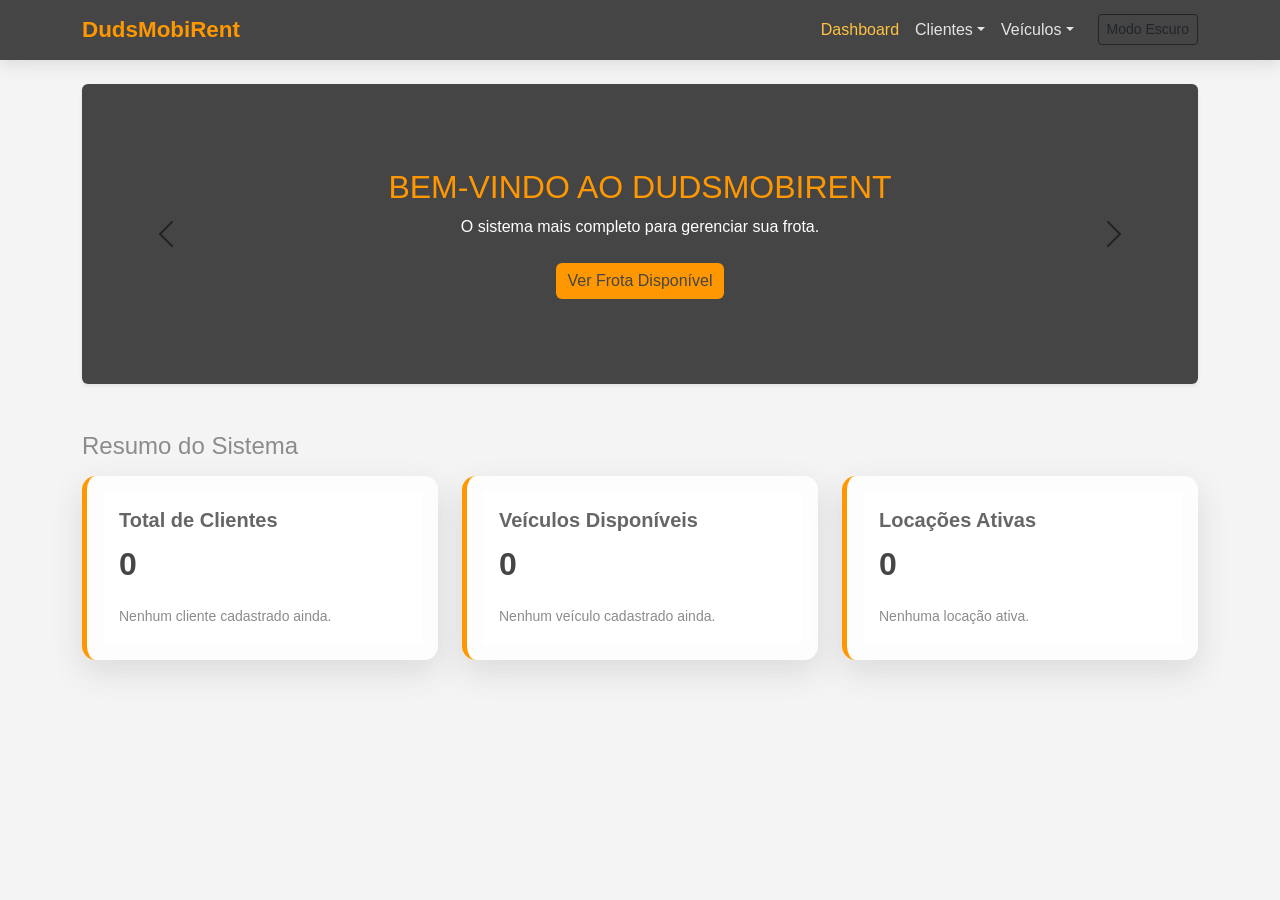
<file: index.html>
<!DOCTYPE html>
<html lang="pt-BR">
<head>
    <meta charset="UTF-8">
    <meta name="viewport" content="width=device-width, initial-scale=1.0">
    <title>DudsMobiRent - Sistema de Aluguel de Veículos</title>
    <link href="css/bootstrap.min.css" rel="stylesheet">
    <link rel="stylesheet" href="css/style.css">
</head>
<body>

    <nav class="navbar navbar-expand-lg navbar-custom">
        <div class="container">
            <a class="navbar-brand" href="index.html">DudsMobiRent</a>
            <button class="navbar-toggler bg-light" type="button" data-bs-toggle="collapse" data-bs-target="#navbarNav">
                <span class="navbar-toggler-icon"></span>
            </button>
            <div class="collapse navbar-collapse" id="navbarNav">
                <ul class="navbar-nav ms-auto">
                    <li class="nav-item"><a class="nav-link active" href="index.html">Dashboard</a></li>
                    <li class="nav-item dropdown">
                        <a class="nav-link dropdown-toggle" href="#" data-bs-toggle="dropdown">Clientes</a>
                        <ul class="dropdown-menu">
                            <li><a class="dropdown-item" href="clientes/clientes_cadastro.html">Cadastrar Cliente</a></li>
                            <li><a class="dropdown-item" href="clientes/clientes_lista.html">Listar Clientes</a></li>
                        </ul>
                    </li>
                    <li class="nav-item dropdown">
                        <a class="nav-link dropdown-toggle" href="#" data-bs-toggle="dropdown">Veículos</a>
                        <ul class="dropdown-menu">
                            <li><a class="dropdown-item" href="veiculos/veiculos_cadastro.html">Cadastrar Veículo</a></li>
                            <li><a class="dropdown-item" href="veiculos/veiculos_lista.html">Listar Veículos</a></li>
                        </ul>
                    </li>
                </ul>
                <button id="themeToggleBtn" class="btn btn-outline-light btn-sm ms-lg-3 mt-3 mt-lg-0" type="button">Modo Escuro</button>
            </div>
        </div>
    </nav>

    <main class="container mt-4">
        
        <div id="ofertasCarousel" class="carousel slide mb-5 shadow-sm rounded">
            <div class="carousel-inner rounded">
                <div class="carousel-item carousel-card carousel-card-dark active">
                    <div class="d-flex flex-column justify-content-center align-items-center h-100 text-white text-center p-4">
                        <h2 class="text-orange">BEM-VINDO AO DUDSMOBIRENT</h2>
                        <p>O sistema mais completo para gerenciar sua frota.</p>
                        <a href="veiculos/veiculos_lista.html" class="btn btn-custom mt-2">Ver Frota Disponível</a>
                    </div>
                </div>
                <div class="carousel-item carousel-card carousel-card-medium">
                    <div class="d-flex flex-column justify-content-center align-items-center h-100 text-white text-center p-4">
                        <h2 class="text-light-orange">Oferta de Fim de Semana!</h2>
                        <p>Descontos de até 20% no aluguel de SUVs.</p>
                    </div>
                </div>
            </div>
            <button class="carousel-control-prev" type="button" data-bs-target="#ofertasCarousel" data-bs-slide="prev">
                <span class="carousel-control-prev-icon" aria-hidden="true"></span>
            </button>
            <button class="carousel-control-next" type="button" data-bs-target="#ofertasCarousel" data-bs-slide="next">
                <span class="carousel-control-next-icon" aria-hidden="true"></span>
            </button>
        </div>

        <h4 class="mb-3 text-light-gray">Resumo do Sistema</h4>
        <div class="row">
            <div class="col-md-4 mb-3">
                <div class="card card-dashboard p-3">
                    <div class="card-body">
                        <h5 class="card-title">Total de Clientes</h5>
                        <p class="card-text-highlight" id="totalClientsCount">0</p>
                        <small class="text-light-gray" id="clientsSummaryText">Nenhum cliente cadastrado ainda.</small>
                    </div>
                </div>
            </div>
            <div class="col-md-4 mb-3">
                <div class="card card-dashboard p-3">
                    <div class="card-body">
                        <h5 class="card-title">Veículos Disponíveis</h5>
                        <p class="card-text-highlight" id="availableVehiclesCount">0</p>
                        <small class="text-light-gray" id="vehiclesSummaryText">Nenhum veículo disponível.</small>
                    </div>
                </div>
            </div>
            <div class="col-md-4 mb-3">
                <div class="card card-dashboard p-3">
                    <div class="card-body">
                        <h5 class="card-title">Locações Ativas</h5>
                        <p class="card-text-highlight" id="activeRentalsCount">0</p>
                        <small class="text-light-gray" id="rentalsSummaryText">Nenhuma locação ativa.</small>
                    </div>
                </div>
            </div>
        </div>

    </main>

    <script src="js/bootstrap.bundle.min.js"></script>
    <script src="js/script.js"></script>
</body>
</html>
</file>
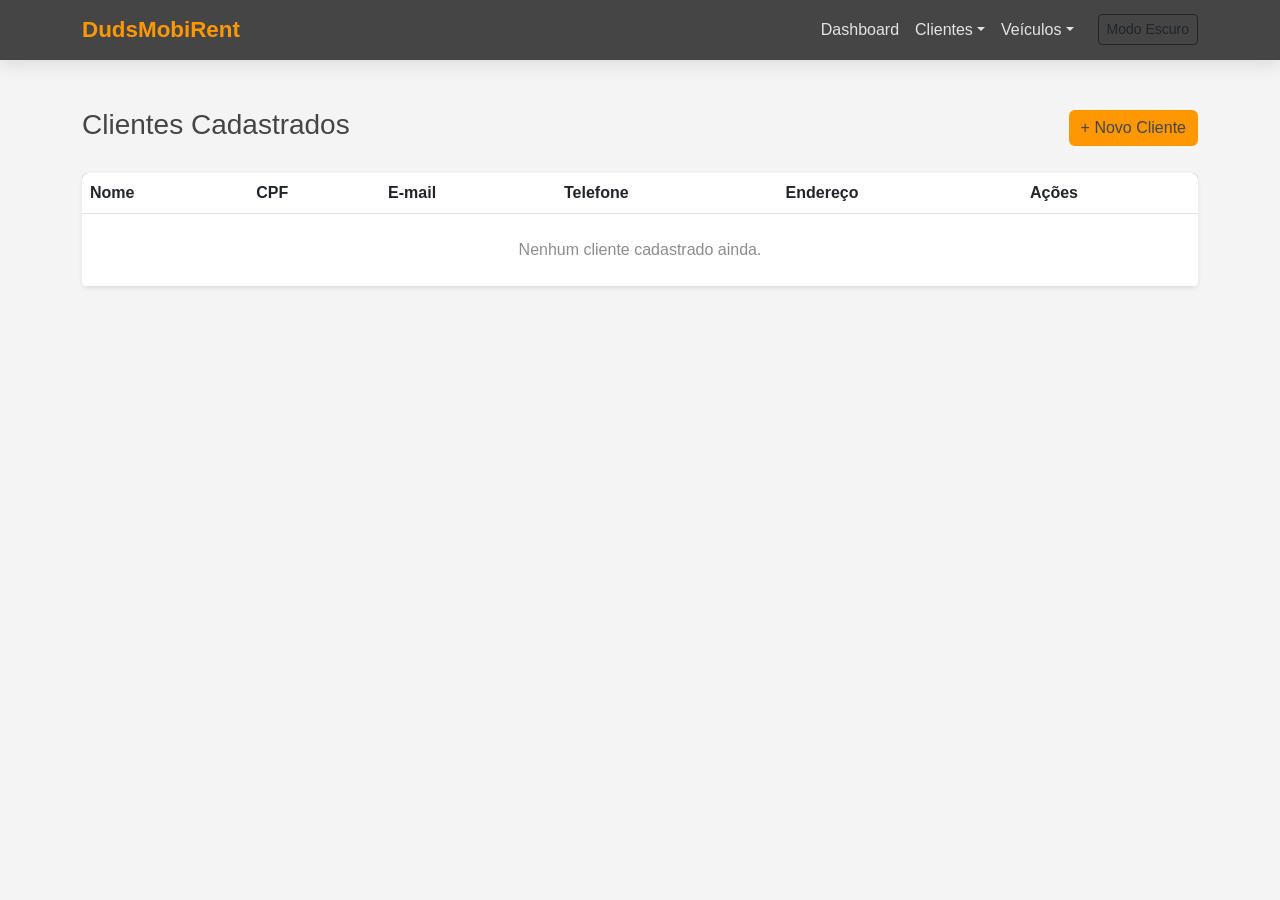
<file: clientes/clientes_lista.html>
<!DOCTYPE html>
<html lang="pt-BR">
<head>
    <meta charset="UTF-8">
    <title>Lista de Clientes - DudsMobiRent</title>
    <link href="../css/bootstrap.min.css" rel="stylesheet">
    <link rel="stylesheet" href="../css/style.css">
</head>
<body>
    <nav class="navbar navbar-expand-lg navbar-custom">
        <div class="container">
            <a class="navbar-brand" href="../index.html">DudsMobiRent</a>
            <button class="navbar-toggler bg-light" type="button" data-bs-toggle="collapse" data-bs-target="#navbarNav">
                <span class="navbar-toggler-icon"></span>
            </button>
            <div class="collapse navbar-collapse" id="navbarNav">
                <ul class="navbar-nav ms-auto">
                    <li class="nav-item"><a class="nav-link" href="../index.html">Dashboard</a></li>
                    <li class="nav-item dropdown">
                        <a class="nav-link dropdown-toggle" href="#" data-bs-toggle="dropdown">Clientes</a>
                        <ul class="dropdown-menu">
                            <li><a class="dropdown-item" href="clientes_cadastro.html">Cadastrar Cliente</a></li>
                            <li><a class="dropdown-item" href="clientes_lista.html">Listar Clientes</a></li>
                        </ul>
                    </li>
                    <li class="nav-item dropdown">
                        <a class="nav-link dropdown-toggle" href="#" data-bs-toggle="dropdown">Veículos</a>
                        <ul class="dropdown-menu">
                            <li><a class="dropdown-item" href="../veiculos/veiculos_cadastro.html">Cadastrar Veículo</a></li>
                            <li><a class="dropdown-item" href="../veiculos/veiculos_lista.html">Listar Veículos</a></li>
                        </ul>
                    </li>
                </ul>
                <button id="themeToggleBtn" class="btn btn-outline-light btn-sm ms-lg-3 mt-3 mt-lg-0" type="button">Modo Escuro</button>
            </div>
        </div>
    </nav>

    <main class="container mt-5">
        <div class="d-flex justify-content-between align-items-center mb-4">
            <h3 class="page-title">Clientes Cadastrados</h3>
            <a href="clientes_cadastro.html" class="btn btn-custom"> + Novo Cliente</a>
        </div>

        <div class="table-responsive shadow-sm bg-panel rounded">
            <table class="table table-hover table-custom mb-0">
                <thead>
                    <tr>
                        <th>Nome</th>
                        <th>CPF</th>
                        <th>E-mail</th>
                        <th>Telefone</th>
                        <th>Endereço</th>
                        <th>Ações</th>
                    </tr>
                </thead>
                <tbody id="clientsTableBody">
                </tbody>
            </table>
        </div>
    </main>

    <script src="../js/bootstrap.bundle.min.js"></script>
    <script src="../js/script.js"></script>
</body>
</html>
</file>
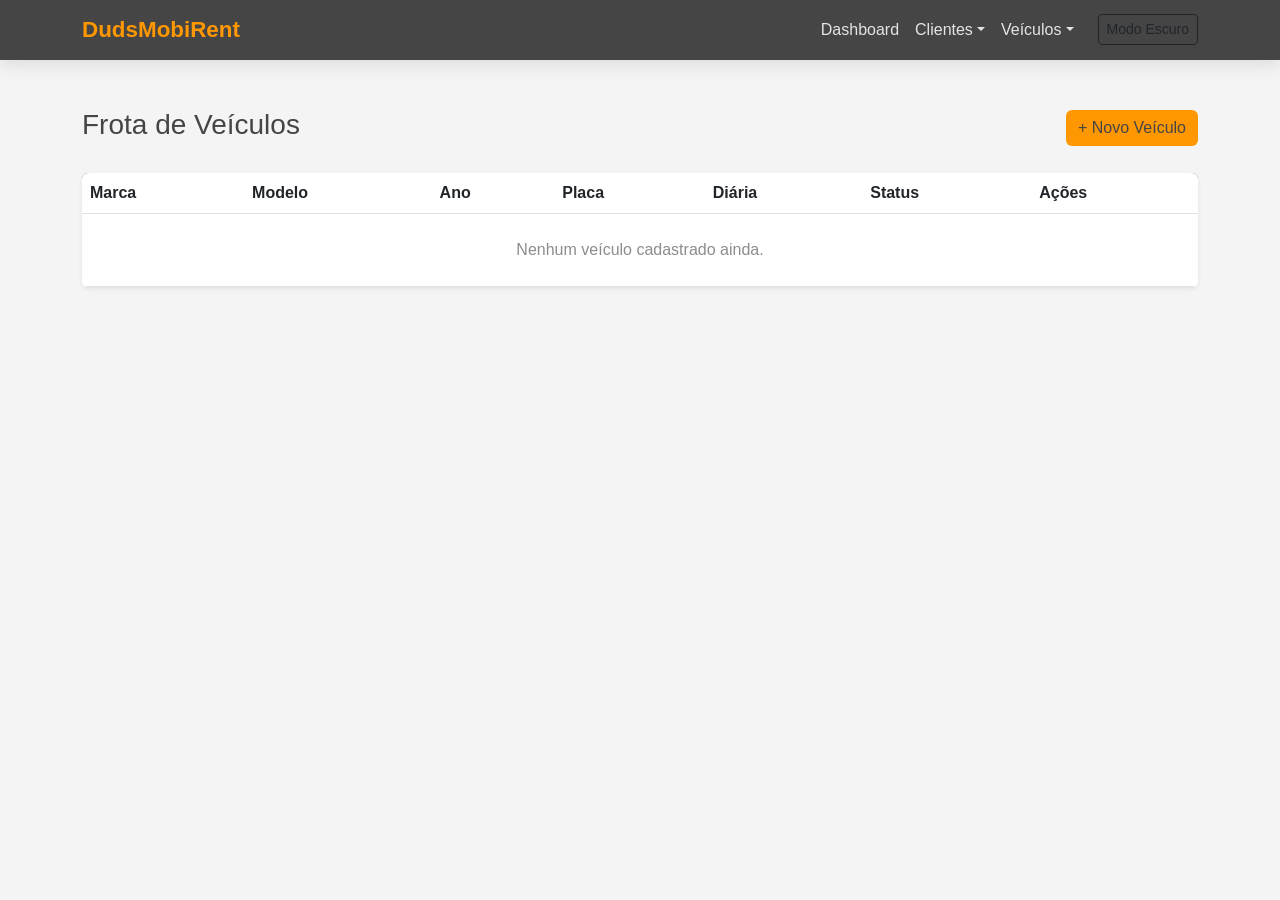
<file: veiculos/veiculos_lista.html>
<!DOCTYPE html>
<html lang="pt-BR">
<head>
    <meta charset="UTF-8">
    <title>Lista de Veículos - DudsMobiRent</title>
    <link href="../css/bootstrap.min.css" rel="stylesheet">
    <link rel="stylesheet" href="../css/style.css">
</head>
<body>
    <nav class="navbar navbar-expand-lg navbar-custom">
        <div class="container">
            <a class="navbar-brand" href="../index.html">DudsMobiRent</a>
            <button class="navbar-toggler bg-light" type="button" data-bs-toggle="collapse" data-bs-target="#navbarNav">
                <span class="navbar-toggler-icon"></span>
            </button>
            <div class="collapse navbar-collapse" id="navbarNav">
                <ul class="navbar-nav ms-auto">
                    <li class="nav-item"><a class="nav-link" href="../index.html">Dashboard</a></li>
                    <li class="nav-item dropdown">
                        <a class="nav-link dropdown-toggle" href="#" data-bs-toggle="dropdown">Clientes</a>
                        <ul class="dropdown-menu">
                            <li><a class="dropdown-item" href="../clientes/clientes_cadastro.html">Cadastrar Cliente</a></li>
                            <li><a class="dropdown-item" href="../clientes/clientes_lista.html">Listar Clientes</a></li>
                        </ul>
                    </li>
                    <li class="nav-item dropdown">
                        <a class="nav-link dropdown-toggle" href="#" data-bs-toggle="dropdown">Veículos</a>
                        <ul class="dropdown-menu">
                            <li><a class="dropdown-item" href="veiculos_cadastro.html">Cadastrar Veículo</a></li>
                            <li><a class="dropdown-item" href="veiculos_lista.html">Listar Veículos</a></li>
                        </ul>
                    </li>
                </ul>
                <button id="themeToggleBtn" class="btn btn-outline-light btn-sm ms-lg-3 mt-3 mt-lg-0" type="button">Modo Escuro</button>
            </div>
        </div>
    </nav>

    <main class="container mt-5">
        <div class="d-flex justify-content-between align-items-center mb-4">
            <h3 class="page-title">Frota de Veículos</h3>
            <a href="veiculos_cadastro.html" class="btn btn-custom"> + Novo Veículo</a>
        </div>

        <div class="table-responsive shadow-sm bg-panel rounded">
            <table class="table table-hover table-custom mb-0">
                <thead>
                    <tr>
                        <th>Marca</th>
                        <th>Modelo</th>
                        <th>Ano</th>
                        <th>Placa</th>
                        <th>Diária</th>
                        <th>Status</th>
                        <th>Ações</th>
                    </tr>
                </thead>
                <tbody id="vehiclesTableBody">
                </tbody>
            </table>
        </div>
    </main>

    <script src="../js/bootstrap.bundle.min.js"></script>
    <script src="../js/script.js"></script>
</body>
</html>
</file>
<file: css/style.css>
:root {
    --dark-gray: #454546;
    --med-gray: #666666;
    --light-gray: #8c8c8c;
    --orange: #ff9800;
    --light-orange: #ffc340;
    --surface: rgba(255, 255, 255, 0.855);
    --surface-soft: rgba(69, 69, 70, 0.06);
    --shadow: rgba(69, 69, 70, 0.14);
    --text-primary: var(--dark-gray);
    --text-secondary: var(--light-gray);
    --panel-border: rgba(69, 69, 70, 0.12);
}

[data-bs-theme="dark"] {
    --surface: #4c4c52;
    --surface-soft: #2f2f33;
    --shadow: rgba(0, 0, 0, 0.35);
    --text-primary: #f4f6f9;
    --text-secondary: #d1d1d1;
    --panel-border: rgba(255, 152, 0, 0.2);
}

[data-bs-theme="dark"] .card-dashboard .card-title,
[data-bs-theme="dark"] .card-dashboard .card-text-highlight,
[data-bs-theme="dark"] .card-dashboard,
[data-bs-theme="dark"] .card-dashboard .card-body {
    color: #ffffff;
}

body {
    background-color: var(--surface-soft);
    font-family: 'Segoe UI', Tahoma, Geneva, Verdana, sans-serif;
    color: var(--text-primary);
    min-height: 100vh;
}

.navbar-custom {
    background-color: var(--dark-gray);
    box-shadow: 0 4px 16px var(--shadow);
}
.navbar-custom .navbar-brand {
    color: var(--orange) !important;
    font-weight: 700;
    font-size: 1.4rem;
}
.navbar-custom .nav-link {
    color: var(--surface) !important;
    transition: color 0.2s ease;
}
.navbar-custom .nav-link:hover,
.navbar-custom .nav-link.active {
    color: var(--light-orange) !important;
}
.navbar-custom .dropdown-item {
    color: var(--orange);
    font-weight: 500;
}
.navbar-custom .dropdown-item:hover {
    color: var(--light-orange);
    background-color: rgba(255, 152, 0, 0.1);
}

.btn-custom {
    background-color: var(--orange);
    color: var(--dark-gray);
    border: none;
    transition: background-color 0.25s ease, color 0.25s ease;
}
.btn-custom:hover {
    background-color: var(--light-orange);
    color: var(--dark-gray);
}

.btn-secondary-custom,
.btn-outline-secondary {
    background-color: var(--light-gray);
    color: var(--dark-gray);
    border-color: var(--light-gray);
}
.btn-outline-secondary {
    background-color: transparent;
}
.btn-secondary-custom:hover,
.btn-outline-secondary:hover {
    background-color: var(--med-gray);
    color: var(--surface);
    border-color: var(--med-gray);
}

.page-title {
    color: var(--dark-gray);
}

.badge-status {
    color: #000 !important;
    font-weight: 700;
}
.badge-available {
    background-color: var(--light-orange);
}
.badge-rented {
    background-color: var(--orange);
}

[data-bs-theme="dark"] .badge-status {
    color: #ffffff !important;
}

.table-custom .badge-status {
    color: #000 !important;
}

.card-dashboard {
    background-color: var(--surface);
    border: none;
    border-radius: 14px;
    box-shadow: 0 12px 32px var(--shadow);
    border-left: 5px solid var(--orange);
    transition: transform 0.2s ease;
}
.card-dashboard:hover {
    transform: translateY(-4px);
}
.card-dashboard .card-title {
    color: var(--med-gray);
    font-weight: 600;
}
.card-text-highlight {
    color: var(--dark-gray);
    font-size: 2rem;
    font-weight: 700;
}
.card-header-custom {
    background-color: var(--med-gray);
    color: var(--surface);
    border-bottom: none;
}
.card-body {
    background-color: var(--surface);
}

.table-custom thead {
    background-color: var(--med-gray);
    color: var(--surface);
}
.table-custom tbody tr:hover {
    background-color: rgba(255, 152, 0, 0.08);
}
.table-custom td,
.table-custom th {
    vertical-align: middle;
}

.form-control:focus {
    border-color: var(--orange);
    box-shadow: 0 0 0 0.25rem rgba(255, 152, 0, 0.18);
}

.text-orange { color: var(--orange) !important; }
.text-light-orange { color: var(--light-orange) !important; }
.text-light-gray { color: var(--light-gray) !important; }

.carousel-inner {
    height: 300px;
}

.carousel-item {
    height: 300px;
    display: flex !important;
    align-items: center;
    justify-content: center;
    opacity: 0;
    transition: opacity 0.6s ease-in-out;
}

.carousel-item.active {
    opacity: 1;
}

.carousel-card {
    height: 100%;
    display: flex;
    align-items: center;
    justify-content: center;
    text-align: center;
    padding: 2rem;
    width: 100%;
}
.carousel-card-dark {
    background-color: var(--dark-gray);
}
.carousel-card-medium {
    background-color: var(--med-gray);
}

.bg-panel {
    background-color: var(--surface);
}

.carousel-control-prev-icon,
.carousel-control-next-icon {
    filter: invert(1);
}
</file>
